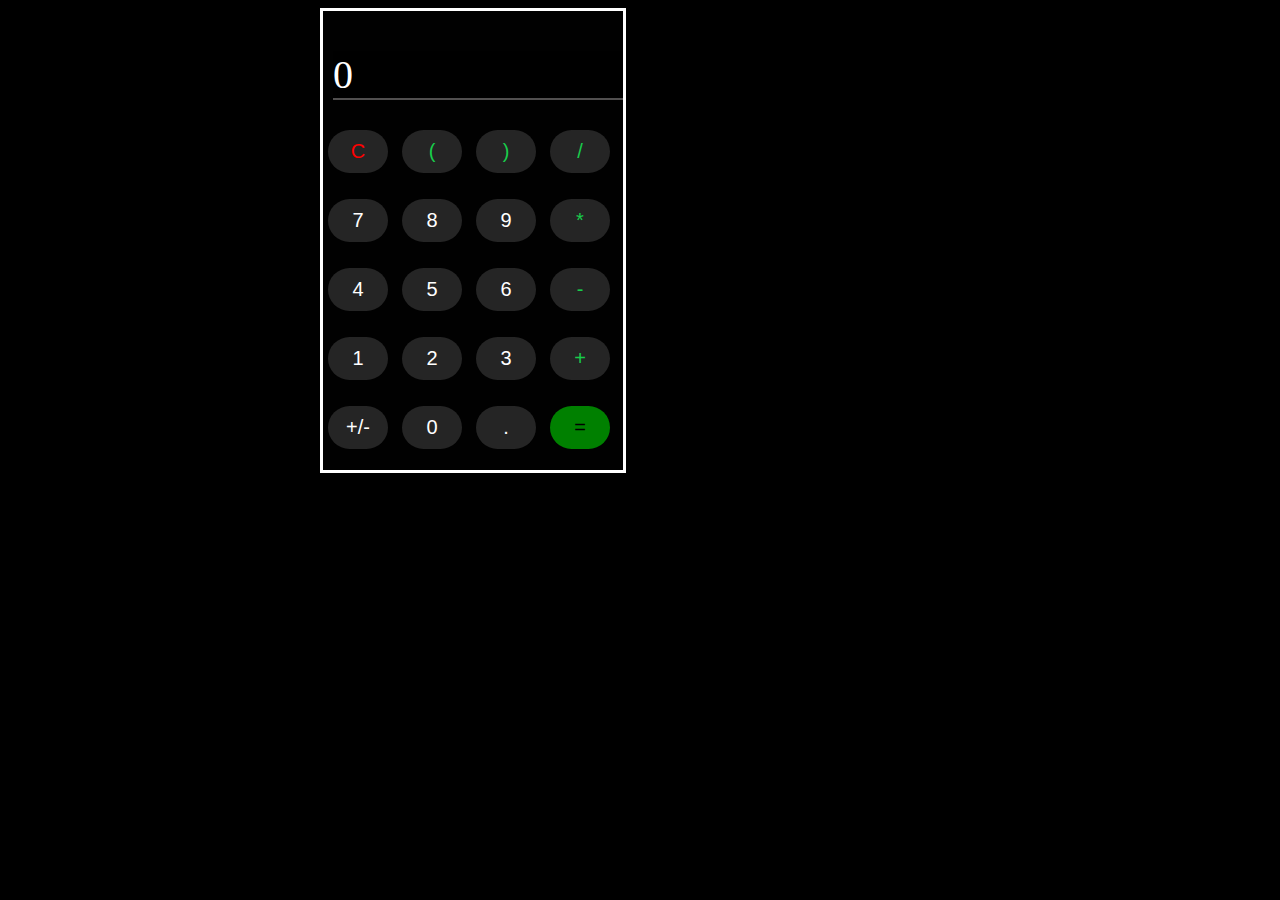
<file: task1/index.html>
<!DOCTYPE html>
<html lang="en">
<head>
    <meta charset="UTF-8">
    <meta name="viewport" content="width=device-width, initial-scale=1.0">
    <title>gh</title>
    <link rel="stylesheet" href="styles.css">
</head>
<body>

    <div class="myCalci">
    <p class="js_para" >0</p>

        <p>
        <button onclick="string='0'; display(string)" class="red_button">C</button>
        <button onclick="append('(')" class="green">(</button>
        <button onclick="append(')')" class="green">)</button>
        <button onclick="append('/')" class="green">/</button>
        </p>
        <p>
        <button onclick="append('7')" class="button">7</button>
        <button onclick="append('8')" class="button">8</button>
        <button onclick="append('9')" class="button">9</button>
        <button onclick="append('*')" class="green">*</button>
        </p>
        <p>
        <button onclick="append('4')" class="button">4</button>
        <button onclick="append('5')" class="button">5</button>
        <button onclick="append('6')" class="button">6</button>
        <button onclick="append('-')" class="green">-</button>
        </p>
        <p>
        <button onclick="append('1')" class="button">1</button>
        <button onclick="append('2')" class="button">2</button>
        <button onclick="append('3')" class="button">3</button>
        <button onclick="append('+')" class="green">+</button>
        </p>
        <p></p>
        <button onclick="append('-')" class="button">+/-</button>
        <button onclick="append('0')" class="button">0</button>
        <button onclick="append('.')" class="button">.</button>
        <button onclick="string=eval(string); display(string);" class="green_button">=</button>
        </p>
    </p>
    </div>
    <script src="task1.js"></script>
</body>
</html>
</file>
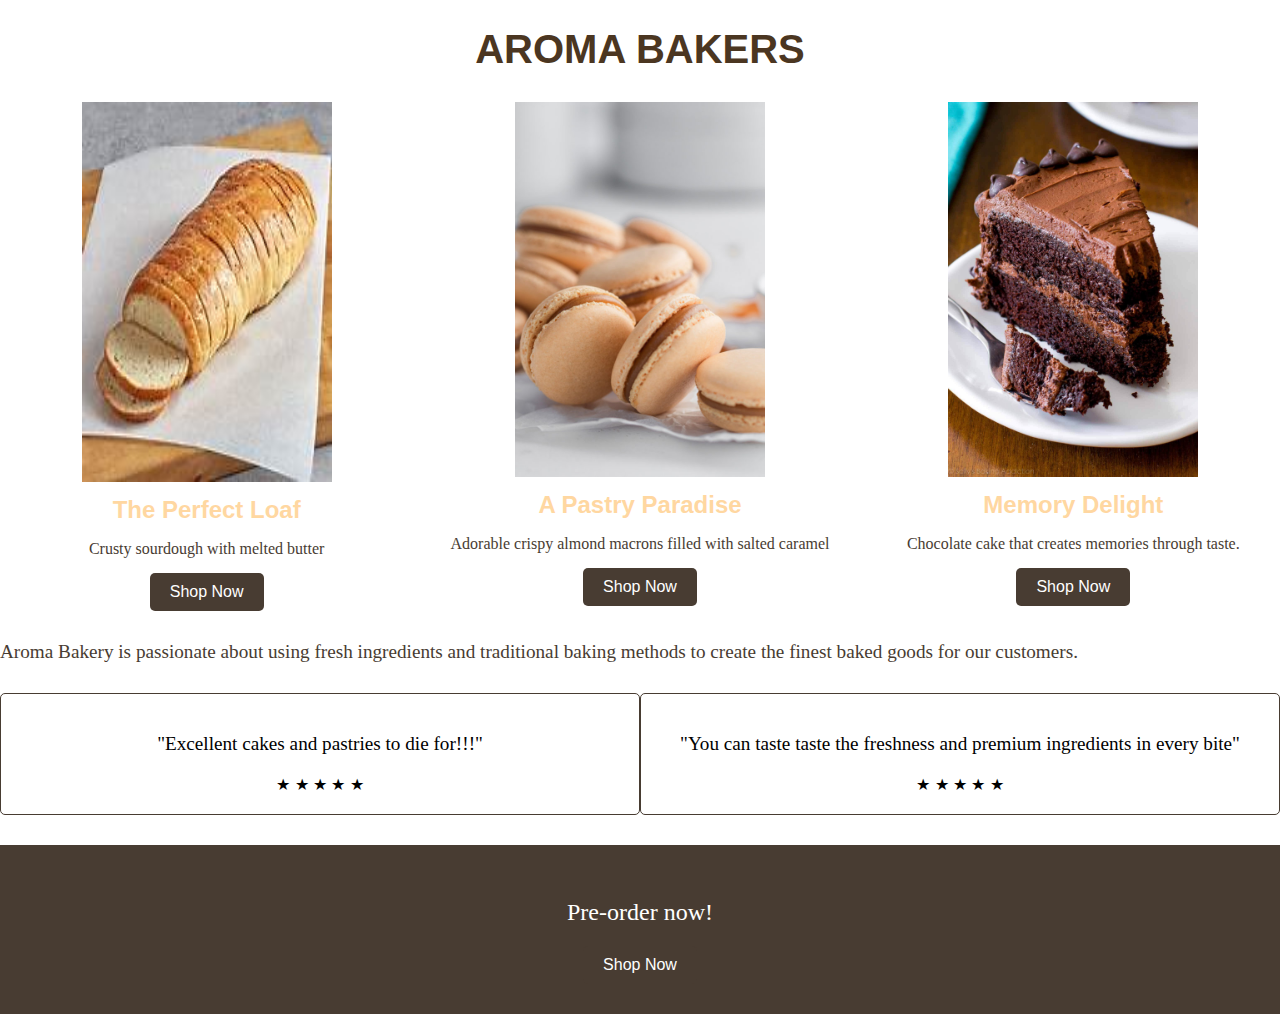
<file: task3/index.html>
<!DOCTYPE html>
<html lang="en">
<head>
    <meta charset="UTF-8">
    <meta name="viewport" content="width=device-width, initial-scale=1.0">
    <link rel="stylesheet" href="styles.css">
    <title>Aroma Bakery</title>
</head>
<body>

<h1 class="heading">AROMA BAKERS</h1>

    <section class="products">
        <div class="product">
            <img src="sourdough.jpg" class="loaf">
            <h2>The Perfect Loaf</h2>
            <p>Crusty sourdough with melted butter</p>
            <a href="#" class="shop">Shop Now</a>
        </div>

        <div class="product">
            <img src="salted-caramel-macarons.jpg" class="macaron">
            <h2>A Pastry Paradise</h2>
            <p>Adorable crispy almond macrons filled with salted caramel</p>
            <a href="#" class="shop">Shop Now</a>
        </div>

        <div class="product">
            <img src="triple-chocolate-cake-4.jpg" class="cake">
            <h2>Memory Delight</h2>
            <p>Chocolate cake that creates memories through taste.</p>
            <a href="#" class="shop">Shop Now</a>
        </div>
    </section>

    <section class="about-us">
        <p>Aroma Bakery is passionate about using fresh ingredients and traditional baking methods to create the finest baked goods for our customers.</p>
    </section>

    <section class="reviews">
        <div class="review">
            <p>"Excellent cakes and pastries to die for!!!"</p>
            <div class="rating">&#9733 &#9733 &#9733 &#9733 &#9733</div>
        </div>

        <div class="review">
            <p>"You can taste taste the freshness and premium ingredients in every bite"</p>
            <div class="rating">&#9733 &#9733 &#9733 &#9733 &#9733</div>
        </div>
    </section>

    <section class="cta">
        <div class="cta-banner">
            <p> Pre-order now!</p>
            <a href="#" class="shop">Shop Now</a>

        </div>
    </section>

</body>
</html>
</file>
<file: task1/styles.css>
body
        {
            background-color: black;
            margin-right: 25%;
            margin-left:25%;
        }
        .button
        {
            background-color: rgb(37, 37, 37);;
            color:white;
            font-size: 20px;;
            border:none;
            border-radius: 50px;    
        }

        .js_para
        {
            margin-left: 10px;
            color: white;
            margin-bottom: 25px;
            background-color: rgb(0, 0, 0);
            border: none;
            border-bottom: 2px solid rgb(81, 79, 79);
            font-size: 40px;
        }

        .red_button
        {
            background-color: rgb(37, 37, 37);;
            color:red;
            font-size: 20px;
            border:none;
            border-radius: 50px;
        }

        .green_button
        {
            background-color: green;
            color:black;
            border:none;
            font-size: 20px;
            border-radius: 50px;
        }

        .green
        {
            background-color: rgb(37, 37, 37);
            color:rgb(24, 205, 75);
            font-size: 20px;
            border:none;
            border-radius: 50px;
        }

        .myCalci
        {
            border: 3px solid #ffffff;
            background-color: rgb(1, 1, 1);  
            width: 300px;  
        }

        .myCalci button
        {
            width:20%;
            padding: 10px;
            margin: 5px;
            border-radius: 100px;
            cursor:pointer;
        }

        .myCalci button:hover{
            opacity:0.5;
        }
</file>
<file: task3/styles.css>
body{
    margin:0;
    font-family:Arial;
}

.main
{
    position:relative;
}

.heading
{
    text-align:center;
    font-family:Helvetica;
    color: #4B3621;
}


h1
{
    font-family:'Lobster Two', cursive;
    font-size:2.5em;
    margin-bottom:10px;
}

p
{
    font-family:'Merriweather', serif;
    font-size:1.2em;
    margin-bottom:20px;
}

.products
{
    display:grid;
    grid-template-columns:repeat(3, 1fr);
    gap:20px;
    margin:30px 0;
}

.product
{
    text-align:center;
}

.product h2
{
    color:#ffd7a1;
    font-size:1.5em;
    margin:10px 0; 
}

.product p
{
    font-family:'Merriweather', serif;
    font-size:1em;
    color:#483c32;
    margin-bottom:15px;
}

.shop
{
    display:inline-block;
    padding:10px 20px;
    background-color:#483c32;
    color: #fff;
    text-decoration:none;
    border-radius:5px;
    transition:background-color 0.3s;
}

.shop:hover{
    background-color:#ffd7a1;
}

.about-us p 
{
    font-size:1.2em;
    color:#483c32;
}

.reviews
{
    display:flex;
    justify-content:space-between;
    margin:30px 0;
}

.review
{
    width: 48%;
    text-align:center;
    padding:20px;
    border:1px solid #483c32;
    border-radius:5px;
}

.loaf
{
    height:380px;
    width:250px;
}
.macaron,.cake
{
    height:250x;
    width:250px;
}

.cta
{
    text-align:center;
    background-color:#483c32;
    color:#fff;
    padding:30px 0;
}
  
.cta-banner p {
    font-size:1.5em;
    margin-bottom:20px;
}

.cta-banner.shop {
    display:inline-block;
    padding:10px 20px;
    background-color:#ffd7a1;
    color:#483c32;
    text-decoration:none;
    border-radius:5px;
    transition:background-color 0.3s;
}

.ctn-banner.shop-btn:hover
{
    background-color:#ffe2d0;
}
</file>
